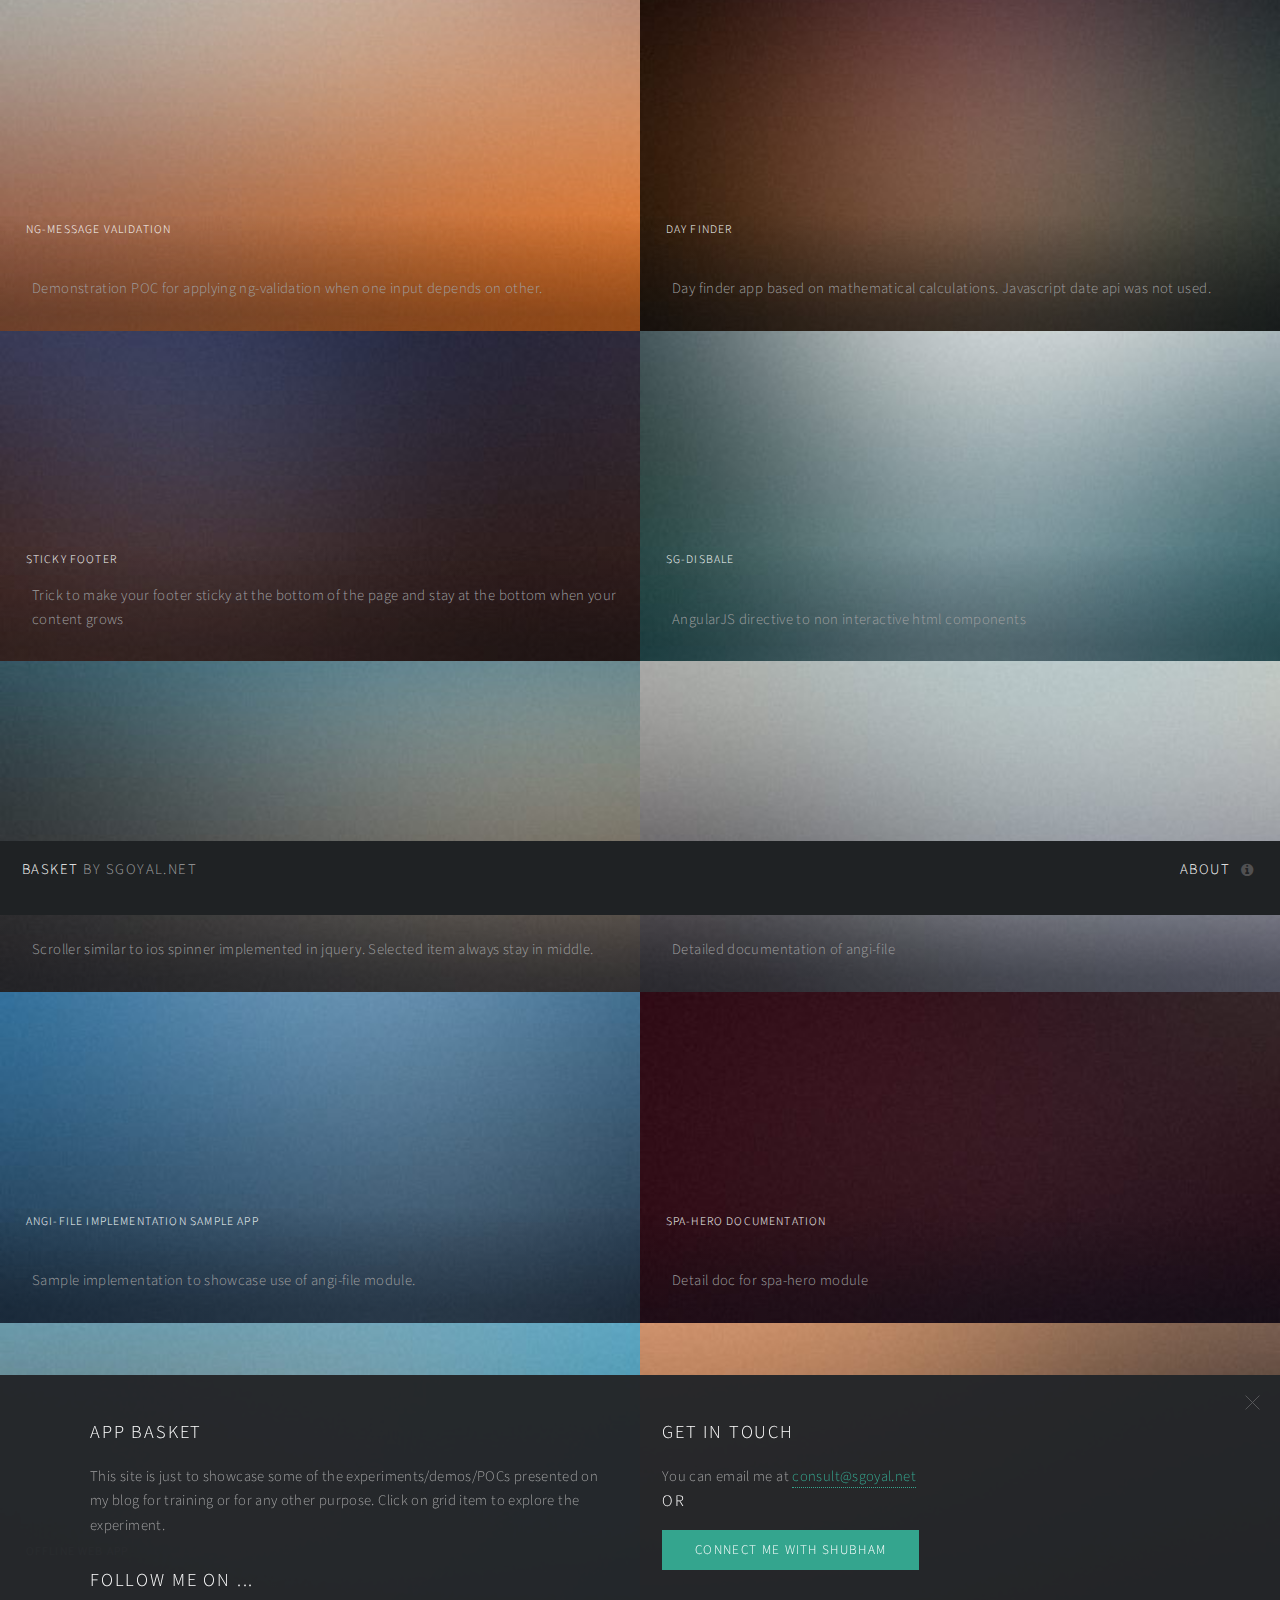
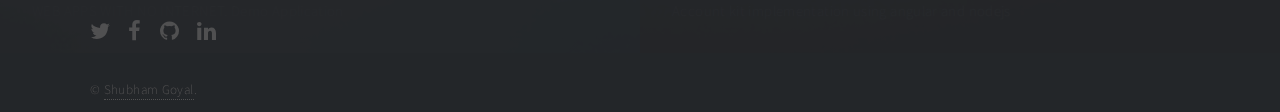
<file: index.html>
<!DOCTYPE HTML>
<html>
	<head>
		<title>BASKET by sgoyal.net</title>
		<meta charset="utf-8" />
		<meta name="viewport" content="width=device-width, initial-scale=1, user-scalable=no" />
		<!--[if lte IE 8]><script src="assets/js/ie/html5shiv.js"></script><![endif]-->
		<link rel="stylesheet" href="assets/css/main.css" />
		<!--[if lte IE 9]><link rel="stylesheet" href="assets/css/ie9.css" /><![endif]-->
		<!--[if lte IE 8]><link rel="stylesheet" href="assets/css/ie8.css" /><![endif]-->
	</head>
	<body>

		<!-- Wrapper -->
			<div id="wrapper">

				<!-- Header -->
					<header id="header">
						<h1><a href="https://sgoyal.net"><strong>BASKET</strong> by sgoyal.net</a></h1>
						<nav>
							<ul>
								<li><a href="#footer" class="icon fa-info-circle">About</a></li>
							</ul>
						</nav>
					</header>

				<!-- Main -->
					<div id="main">
						<article class="thumb">
							<a href="https://apps.sgoyal.net/ng-message-validation-based-on-other-input-field-in-angularJs" class="image"><img src="images/thumbs/02.jpg" alt="" /></a>
							<h2>ng-message Validation</h2>
							<p>Demonstration POC for applying ng-validation when one input depends on other.</p>
						</article>
						<article class="thumb">
							<a href="https://apps.sgoyal.net/dayfinder" class="image"><img src="images/thumbs/01.jpg" alt="" /></a>
							<h2>Day Finder</h2>
							<p>Day finder app based on mathematical calculations. Javascript date api was not used.</p>
						</article>
						<article class="thumb">
							<a href="http://l.sgoyal.net/261FX5a" class="image"><img src="images/thumbs/03.jpg" alt="" /></a>
							<h2>Sticky Footer</h2>
							<p>Trick to make your footer sticky at the bottom of the page and stay at the bottom when your content grows</p>
						</article>
						<article class="thumb">
							<a href="http://l.sgoyal.net/1YnwId2" class="image"><img src="images/thumbs/04.jpg" alt="" /></a>
							<h2>sg-disbale</h2>
							<p>AngularJS directive to non interactive html components</p>
						</article>
						<article class="thumb">
							<a href="http://l.sgoyal.net/29J3oZt" class="image"><img src="images/thumbs/05.jpg" alt="" /></a>
							<h2>Jquery Scroller</h2>
							<p>Scroller similar to ios spinner implemented in jquery. Selected item always stay in middle.</p>
						</article>
						<article class="thumb">
							<a href="https://l.sgoyal.net/angiFileDoc" class="image"><img src="images/thumbs/06.jpg" alt="" /></a>
							<h2>angi-file api doc</h2>
							<p>Detailed documentation of angi-file</p>
						</article>
						<article class="thumb">
							<a href="https://l.sgoyal.net/angiFile" class="image"><img src="images/thumbs/07.jpg" alt="" /></a>
							<h2>angi-file implementation sample app</h2>
							<p>Sample implementation to showcase use of angi-file module.</p>
						</article>
						<article class="thumb">
							<a href="http://l.sgoyal.net/spaherodoc" class="image"><img src="images/thumbs/08.jpg" alt="" /></a>
							<h2>spa-hero documentation</h2>
							<p>Detail doc for spa-hero module</p>
						</article>
						<article class="thumb">
							<a href="http://l.sgoyal.net/2bHklEf" class="image"><img src="images/thumbs/09.jpg" alt="" /></a>
							<h2>Offline Web App</h2>
							<p>WEB APPS WITH NO INTERNET. Demo Application</p>
						</article>
						<article class="thumb">
							<a href="http://l.sgoyal.net/accountkit" class="image"><img src="images/thumbs/10.jpg" alt="" /></a>
							<h2>Account Kit Sample App</h2>
							<p>Account kit implementation using angular and nodejs</p>
						</article>
					</div>

				<!-- Footer -->
					<footer id="footer" class="panel">
						<div class="inner split">
							<div>
								<section>
									<h2>APP BASKET</h2>
									<p>This site is just to showcase some of the experiments/demos/POCs presented on my blog for training or for any other purpose. Click on grid item to explore the experiment.</p>
								</section>
								<section>
									<h2>Follow me on ...</h2>
									<ul class="icons">
										<li><a href="https://twitter.com/goyalshubham13" class="icon fa-twitter"><span class="label">Twitter</span></a></li>
										<li><a href="https://www.facebook.com/goyalshubham13" class="icon fa-facebook"><span class="label">Facebook</span></a></li>
										<li><a href="https://github.com/goyalshubham13" class="icon fa-github"><span class="label">GitHub</span></a></li>
										<li><a href="https://www.linkedin.com/in/goyalshubham/" class="icon fa-linkedin"><span class="label">LinkedIn</span></a></li>
									</ul>
								</section>
								<p class="copyright">
									&copy; <a target="_blank" href="http://sgoyal.net">Shubham Goyal</a>.
								</p>
							</div>
							<div>
								<section>
									<h2>Get in touch</h2>
									You can email me at <a href="mailto:consult@sgoyal.net">consult@sgoyal.net</a>
								</section>
								<section>
								<h3>
									OR
								</h3>
								</section>
								<section>
									<input onclick="javascript:window.location = 'https://sgoyal.net/consultme/'" type="submit" value="Connect me with Shubham" class="special" />
								</section>
							</div>
						</div>
					</footer>

			</div>

		<!-- Scripts -->
			<script src="assets/js/jquery.min.js"></script>
			<script src="assets/js/jquery.poptrox.min.js"></script>
			<script src="assets/js/skel.min.js"></script>
			<script src="assets/js/util.js"></script>
			<!--[if lte IE 8]><script src="assets/js/ie/respond.min.js"></script><![endif]-->
			<script src="assets/js/main.js"></script>

	</body>
</html>
</file>
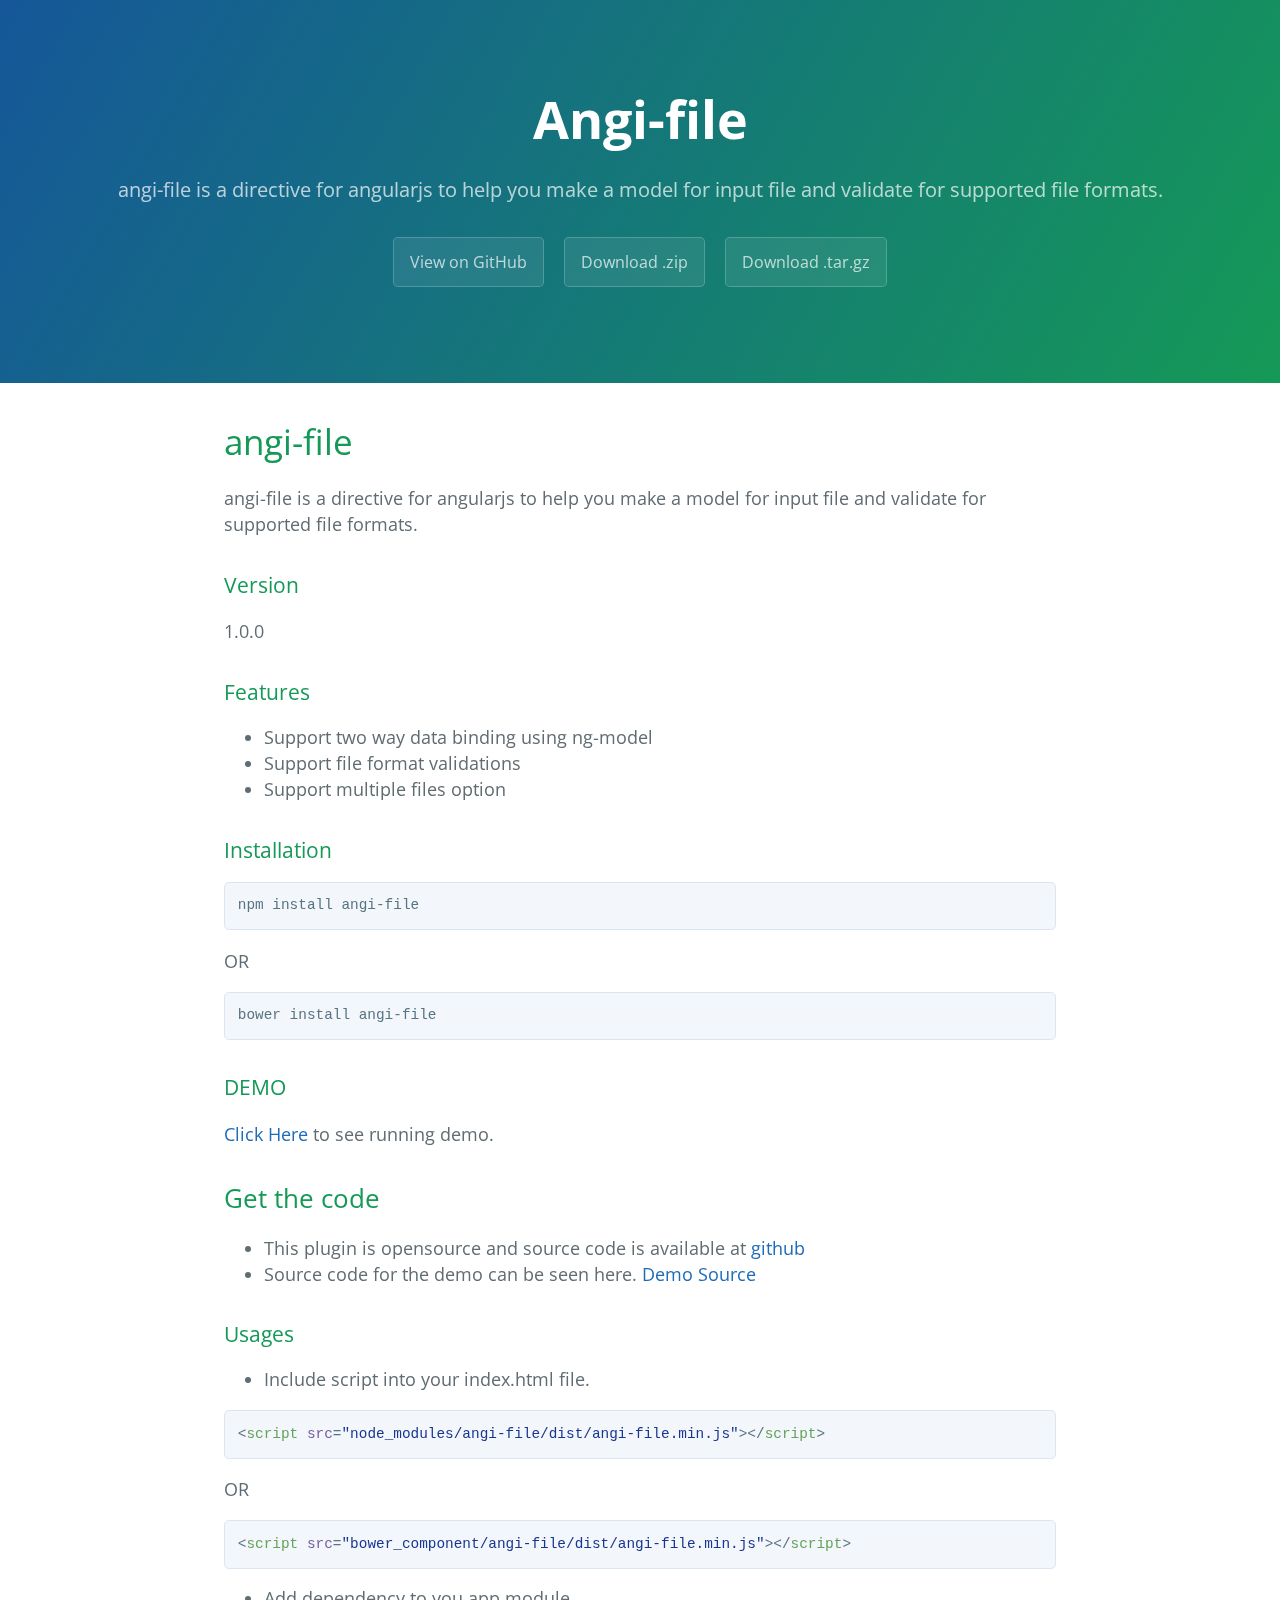
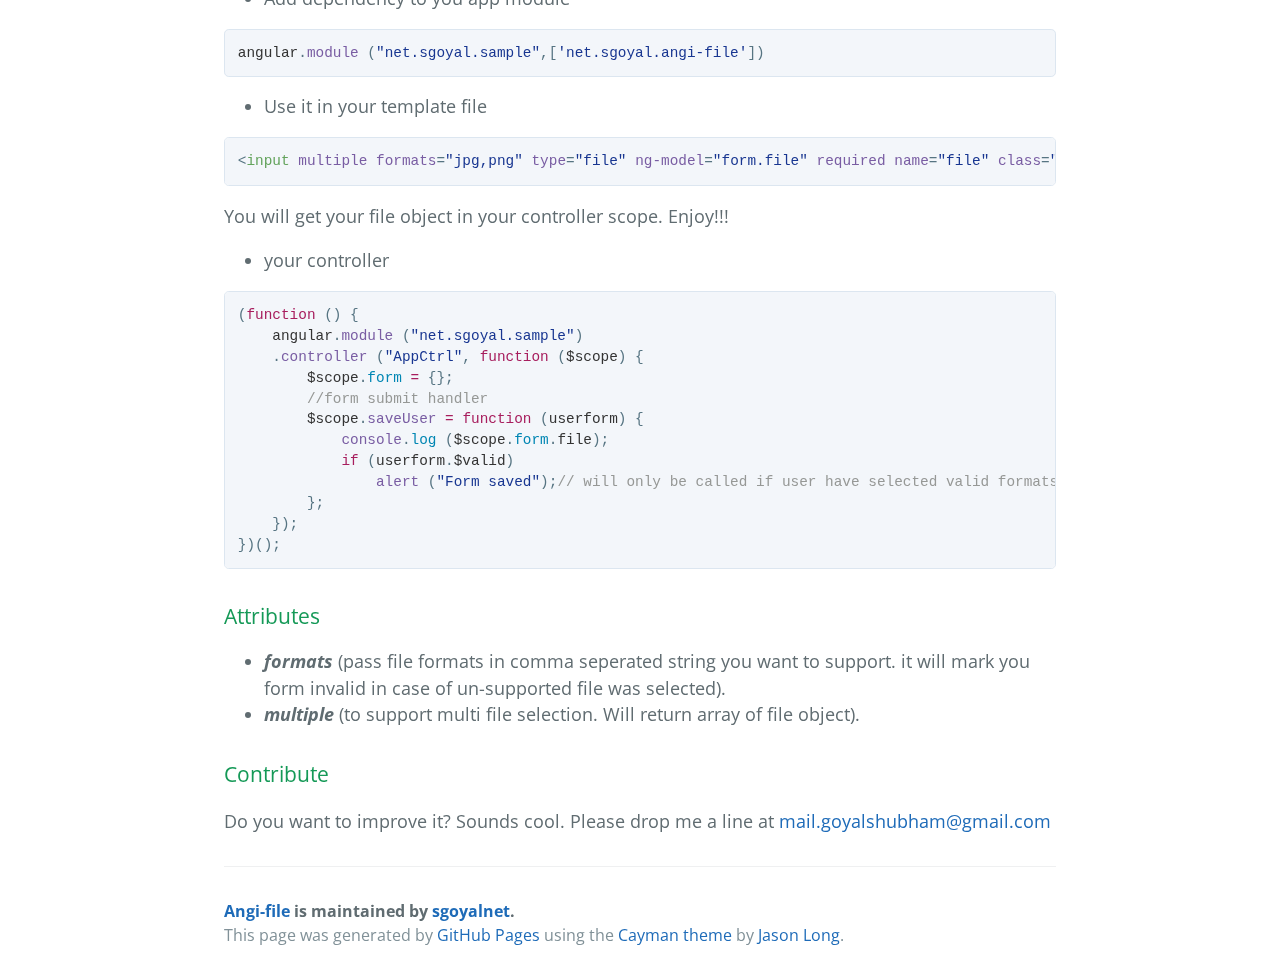
<file: angi-file/index.html>
<!DOCTYPE html>
<html lang="en-us">
  <head>
    <meta charset="UTF-8">
    <title>Angi-file by sgoyalnet</title>
    <meta name="viewport" content="width=device-width, initial-scale=1">
    <link rel="stylesheet" type="text/css" href="stylesheets/normalize.css" media="screen">
    <link href='https://fonts.googleapis.com/css?family=Open+Sans:400,700' rel='stylesheet' type='text/css'>
    <link rel="stylesheet" type="text/css" href="stylesheets/stylesheet.css" media="screen">
    <link rel="stylesheet" type="text/css" href="stylesheets/github-light.css" media="screen">
  </head>
  <body>
    <section class="page-header">
      <h1 class="project-name">Angi-file</h1>
      <h2 class="project-tagline">angi-file is a directive for angularjs to help you make a model for input file and validate for supported file formats.</h2>
      <a href="https://github.com/sgoyalnet/angi-file" class="btn">View on GitHub</a>
      <a href="https://github.com/sgoyalnet/angi-file/zipball/master" class="btn">Download .zip</a>
      <a href="https://github.com/sgoyalnet/angi-file/tarball/master" class="btn">Download .tar.gz</a>
    </section>

    <section class="main-content">
      <h1>
<a id="angi-file" class="anchor" href="#angi-file" aria-hidden="true"><span aria-hidden="true" class="octicon octicon-link"></span></a>angi-file</h1>

<p>angi-file is a directive for angularjs to help you make a model for input file and validate for supported file formats.</p>

<h3>
<a id="version" class="anchor" href="#version" aria-hidden="true"><span aria-hidden="true" class="octicon octicon-link"></span></a>Version</h3>

<p>1.0.0</p>

<h3>
<a id="features" class="anchor" href="#features" aria-hidden="true"><span aria-hidden="true" class="octicon octicon-link"></span></a>Features</h3>

<ul>
<li>Support two way data binding using ng-model</li>
<li>Support file format validations</li>
<li>Support multiple files option</li>
</ul>

<h3>
<a id="installation" class="anchor" href="#installation" aria-hidden="true"><span aria-hidden="true" class="octicon octicon-link"></span></a>Installation</h3>

<div class="highlight highlight-source-shell"><pre>npm install angi-file</pre></div>

<p>OR</p>

<div class="highlight highlight-source-shell"><pre>bower install angi-file</pre></div>

<h3>
<a id="demo" class="anchor" href="#demo" aria-hidden="true"><span aria-hidden="true" class="octicon octicon-link"></span></a>DEMO</h3>

<p><a href="https://l.sgoyal.net/angiFile" title="angi-file demo implementation">Click Here</a> to see running demo.</p>

<h2>
<a id="get-the-code" class="anchor" href="#get-the-code" aria-hidden="true"><span aria-hidden="true" class="octicon octicon-link"></span></a>Get the code</h2>

<ul>
<li>This plugin is opensource and source code is available at <a href="https://github.com/sgoyalnet/angi-file">github</a>
</li>
<li>Source code for the demo can be seen here. <a href="https://github.com/sgoyalnet/angi-file-demo">Demo Source</a>
</li>
</ul>

<h3>
<a id="usages" class="anchor" href="#usages" aria-hidden="true"><span aria-hidden="true" class="octicon octicon-link"></span></a>Usages</h3>

<ul>
<li>Include script into your index.html file.</li>
</ul>

<div class="highlight highlight-text-html-basic"><pre>&lt;<span class="pl-ent">script</span> <span class="pl-e">src</span>=<span class="pl-s"><span class="pl-pds">"</span>node_modules/angi-file/dist/angi-file.min.js<span class="pl-pds">"</span></span>&gt;&lt;/<span class="pl-ent">script</span>&gt;</pre></div>

<p>OR</p>

<div class="highlight highlight-text-html-basic"><pre>&lt;<span class="pl-ent">script</span> <span class="pl-e">src</span>=<span class="pl-s"><span class="pl-pds">"</span>bower_component/angi-file/dist/angi-file.min.js<span class="pl-pds">"</span></span>&gt;&lt;/<span class="pl-ent">script</span>&gt;</pre></div>

<ul>
<li>Add dependency to you app module</li>
</ul>

<div class="highlight highlight-source-js"><pre><span class="pl-smi">angular</span>.<span class="pl-en">module</span> (<span class="pl-s"><span class="pl-pds">"</span>net.sgoyal.sample<span class="pl-pds">"</span></span>,[<span class="pl-s"><span class="pl-pds">'</span>net.sgoyal.angi-file<span class="pl-pds">'</span></span>])</pre></div>

<ul>
<li>Use it in your template file</li>
</ul>

<div class="highlight highlight-text-html-basic"><pre>&lt;<span class="pl-ent">input</span> <span class="pl-e">multiple</span> <span class="pl-e">formats</span>=<span class="pl-s"><span class="pl-pds">"</span>jpg,png<span class="pl-pds">"</span></span> <span class="pl-e">type</span>=<span class="pl-s"><span class="pl-pds">"</span>file<span class="pl-pds">"</span></span> <span class="pl-e">ng-model</span>=<span class="pl-s"><span class="pl-pds">"</span>form.file<span class="pl-pds">"</span></span> <span class="pl-e">required</span> <span class="pl-e">name</span>=<span class="pl-s"><span class="pl-pds">"</span>file<span class="pl-pds">"</span></span> <span class="pl-e">class</span>=<span class="pl-s"><span class="pl-pds">"</span>form-control<span class="pl-pds">"</span></span>&gt;</pre></div>

<p>You will get your file object in your controller scope. Enjoy!!!</p>

<ul>
<li>your controller</li>
</ul>

<div class="highlight highlight-source-js"><pre>(<span class="pl-k">function</span> () {
    <span class="pl-smi">angular</span>.<span class="pl-en">module</span> (<span class="pl-s"><span class="pl-pds">"</span>net.sgoyal.sample<span class="pl-pds">"</span></span>)
    .<span class="pl-en">controller</span> (<span class="pl-s"><span class="pl-pds">"</span>AppCtrl<span class="pl-pds">"</span></span>, <span class="pl-k">function</span> (<span class="pl-smi">$scope</span>) {
        <span class="pl-smi">$scope</span>.<span class="pl-c1">form</span> <span class="pl-k">=</span> {};
        <span class="pl-c">//form submit handler</span>
        <span class="pl-smi">$scope</span>.<span class="pl-en">saveUser</span> <span class="pl-k">=</span> <span class="pl-k">function</span> (<span class="pl-smi">userform</span>) {
            <span class="pl-en">console</span>.<span class="pl-c1">log</span> (<span class="pl-smi">$scope</span>.<span class="pl-c1">form</span>.<span class="pl-smi">file</span>);
            <span class="pl-k">if</span> (<span class="pl-smi">userform</span>.<span class="pl-smi">$valid</span>)
                <span class="pl-en">alert</span> (<span class="pl-s"><span class="pl-pds">"</span>Form saved<span class="pl-pds">"</span></span>);<span class="pl-c">// will only be called if user have selected valid formats that you have configured.</span>
        };
    });
})();</pre></div>

<h3>
<a id="attributes" class="anchor" href="#attributes" aria-hidden="true"><span aria-hidden="true" class="octicon octicon-link"></span></a>Attributes</h3>

<ul>
<li>
<strong><em>formats</em></strong> (pass file formats in comma seperated string you want to support. it will mark you form invalid in case of un-supported file was selected).</li>
<li>
<strong><em>multiple</em></strong> (to support multi file selection. Will return array of file object).</li>
</ul>

<h3>
<a id="contribute" class="anchor" href="#contribute" aria-hidden="true"><span aria-hidden="true" class="octicon octicon-link"></span></a>Contribute</h3>

<p>Do you want to improve it? Sounds cool. Please drop me a line at <a href="mailto:mail.goyalshubham@gmail.com">mail.goyalshubham@gmail.com</a></p>

      <footer class="site-footer">
        <span class="site-footer-owner"><a href="https://github.com/sgoyalnet/angi-file">Angi-file</a> is maintained by <a href="https://github.com/sgoyalnet">sgoyalnet</a>.</span>

        <span class="site-footer-credits">This page was generated by <a href="https://pages.github.com">GitHub Pages</a> using the <a href="https://github.com/jasonlong/cayman-theme">Cayman theme</a> by <a href="https://twitter.com/jasonlong">Jason Long</a>.</span>
      </footer>

    </section>

  
  </body>
</html>
</file>
<file: assets/css/ie9.css>
/*
	Multiverse by HTML5 UP
	html5up.net | @ajlkn
	Free for personal and commercial use under the CCA 3.0 license (html5up.net/license)
*/

/* Panel */

	.panel > .inner.split:after {
		clear: both;
		content: '';
		display: block;
	}

	.panel > .inner.split > div {
		float: left;
		margin-left: 0;
		padding-left: 0;
	}

	.panel > .inner.split > :first-child {
		padding-left: 0;
	}

/* Wrapper */

	#wrapper:before {
		display: none;
	}

/* Main */

	#main:after {
		clear: both;
		content: '';
		display: block;
	}

	#main .thumb {
		float: left;
	}
</file>
<file: angi-file/stylesheets/stylesheet.css>
* {
  box-sizing: border-box; }

body {
  padding: 0;
  margin: 0;
  font-family: "Open Sans", "Helvetica Neue", Helvetica, Arial, sans-serif;
  font-size: 16px;
  line-height: 1.5;
  color: #606c71; }

a {
  color: #1e6bb8;
  text-decoration: none; }
  a:hover {
    text-decoration: underline; }

.btn {
  display: inline-block;
  margin-bottom: 1rem;
  color: rgba(255, 255, 255, 0.7);
  background-color: rgba(255, 255, 255, 0.08);
  border-color: rgba(255, 255, 255, 0.2);
  border-style: solid;
  border-width: 1px;
  border-radius: 0.3rem;
  transition: color 0.2s, background-color 0.2s, border-color 0.2s; }
  .btn + .btn {
    margin-left: 1rem; }

.btn:hover {
  color: rgba(255, 255, 255, 0.8);
  text-decoration: none;
  background-color: rgba(255, 255, 255, 0.2);
  border-color: rgba(255, 255, 255, 0.3); }

@media screen and (min-width: 64em) {
  .btn {
    padding: 0.75rem 1rem; } }

@media screen and (min-width: 42em) and (max-width: 64em) {
  .btn {
    padding: 0.6rem 0.9rem;
    font-size: 0.9rem; } }

@media screen and (max-width: 42em) {
  .btn {
    display: block;
    width: 100%;
    padding: 0.75rem;
    font-size: 0.9rem; }
    .btn + .btn {
      margin-top: 1rem;
      margin-left: 0; } }

.page-header {
  color: #fff;
  text-align: center;
  background-color: #159957;
  background-image: linear-gradient(120deg, #155799, #159957); }

@media screen and (min-width: 64em) {
  .page-header {
    padding: 5rem 6rem; } }

@media screen and (min-width: 42em) and (max-width: 64em) {
  .page-header {
    padding: 3rem 4rem; } }

@media screen and (max-width: 42em) {
  .page-header {
    padding: 2rem 1rem; } }

.project-name {
  margin-top: 0;
  margin-bottom: 0.1rem; }

@media screen and (min-width: 64em) {
  .project-name {
    font-size: 3.25rem; } }

@media screen and (min-width: 42em) and (max-width: 64em) {
  .project-name {
    font-size: 2.25rem; } }

@media screen and (max-width: 42em) {
  .project-name {
    font-size: 1.75rem; } }

.project-tagline {
  margin-bottom: 2rem;
  font-weight: normal;
  opacity: 0.7; }

@media screen and (min-width: 64em) {
  .project-tagline {
    font-size: 1.25rem; } }

@media screen and (min-width: 42em) and (max-width: 64em) {
  .project-tagline {
    font-size: 1.15rem; } }

@media screen and (max-width: 42em) {
  .project-tagline {
    font-size: 1rem; } }

.main-content :first-child {
  margin-top: 0; }
.main-content img {
  max-width: 100%; }
.main-content h1, .main-content h2, .main-content h3, .main-content h4, .main-content h5, .main-content h6 {
  margin-top: 2rem;
  margin-bottom: 1rem;
  font-weight: normal;
  color: #159957; }
.main-content p {
  margin-bottom: 1em; }
.main-content code {
  padding: 2px 4px;
  font-family: Consolas, "Liberation Mono", Menlo, Courier, monospace;
  font-size: 0.9rem;
  color: #383e41;
  background-color: #f3f6fa;
  border-radius: 0.3rem; }
.main-content pre {
  padding: 0.8rem;
  margin-top: 0;
  margin-bottom: 1rem;
  font: 1rem Consolas, "Liberation Mono", Menlo, Courier, monospace;
  color: #567482;
  word-wrap: normal;
  background-color: #f3f6fa;
  border: solid 1px #dce6f0;
  border-radius: 0.3rem; }
  .main-content pre > code {
    padding: 0;
    margin: 0;
    font-size: 0.9rem;
    color: #567482;
    word-break: normal;
    white-space: pre;
    background: transparent;
    border: 0; }
.main-content .highlight {
  margin-bottom: 1rem; }
  .main-content .highlight pre {
    margin-bottom: 0;
    word-break: normal; }
.main-content .highlight pre, .main-content pre {
  padding: 0.8rem;
  overflow: auto;
  font-size: 0.9rem;
  line-height: 1.45;
  border-radius: 0.3rem; }
.main-content pre code, .main-content pre tt {
  display: inline;
  max-width: initial;
  padding: 0;
  margin: 0;
  overflow: initial;
  line-height: inherit;
  word-wrap: normal;
  background-color: transparent;
  border: 0; }
  .main-content pre code:before, .main-content pre code:after, .main-content pre tt:before, .main-content pre tt:after {
    content: normal; }
.main-content ul, .main-content ol {
  margin-top: 0; }
.main-content blockquote {
  padding: 0 1rem;
  margin-left: 0;
  color: #819198;
  border-left: 0.3rem solid #dce6f0; }
  .main-content blockquote > :first-child {
    margin-top: 0; }
  .main-content blockquote > :last-child {
    margin-bottom: 0; }
.main-content table {
  display: block;
  width: 100%;
  overflow: auto;
  word-break: normal;
  word-break: keep-all; }
  .main-content table th {
    font-weight: bold; }
  .main-content table th, .main-content table td {
    padding: 0.5rem 1rem;
    border: 1px solid #e9ebec; }
.main-content dl {
  padding: 0; }
  .main-content dl dt {
    padding: 0;
    margin-top: 1rem;
    font-size: 1rem;
    font-weight: bold; }
  .main-content dl dd {
    padding: 0;
    margin-bottom: 1rem; }
.main-content hr {
  height: 2px;
  padding: 0;
  margin: 1rem 0;
  background-color: #eff0f1;
  border: 0; }

@media screen and (min-width: 64em) {
  .main-content {
    max-width: 64rem;
    padding: 2rem 6rem;
    margin: 0 auto;
    font-size: 1.1rem; } }

@media screen and (min-width: 42em) and (max-width: 64em) {
  .main-content {
    padding: 2rem 4rem;
    font-size: 1.1rem; } }

@media screen and (max-width: 42em) {
  .main-content {
    padding: 2rem 1rem;
    font-size: 1rem; } }

.site-footer {
  padding-top: 2rem;
  margin-top: 2rem;
  border-top: solid 1px #eff0f1; }

.site-footer-owner {
  display: block;
  font-weight: bold; }

.site-footer-credits {
  color: #819198; }

@media screen and (min-width: 64em) {
  .site-footer {
    font-size: 1rem; } }

@media screen and (min-width: 42em) and (max-width: 64em) {
  .site-footer {
    font-size: 1rem; } }

@media screen and (max-width: 42em) {
  .site-footer {
    font-size: 0.9rem; } }
</file>
<file: angi-file/stylesheets/github-light.css>
/*
The MIT License (MIT)

Copyright (c) 2016 GitHub, Inc.

Permission is hereby granted, free of charge, to any person obtaining a copy
of this software and associated documentation files (the "Software"), to deal
in the Software without restriction, including without limitation the rights
to use, copy, modify, merge, publish, distribute, sublicense, and/or sell
copies of the Software, and to permit persons to whom the Software is
furnished to do so, subject to the following conditions:

The above copyright notice and this permission notice shall be included in all
copies or substantial portions of the Software.

THE SOFTWARE IS PROVIDED "AS IS", WITHOUT WARRANTY OF ANY KIND, EXPRESS OR
IMPLIED, INCLUDING BUT NOT LIMITED TO THE WARRANTIES OF MERCHANTABILITY,
FITNESS FOR A PARTICULAR PURPOSE AND NONINFRINGEMENT. IN NO EVENT SHALL THE
AUTHORS OR COPYRIGHT HOLDERS BE LIABLE FOR ANY CLAIM, DAMAGES OR OTHER
LIABILITY, WHETHER IN AN ACTION OF CONTRACT, TORT OR OTHERWISE, ARISING FROM,
OUT OF OR IN CONNECTION WITH THE SOFTWARE OR THE USE OR OTHER DEALINGS IN THE
SOFTWARE.

*/

.pl-c /* comment */ {
  color: #969896;
}

.pl-c1 /* constant, variable.other.constant, support, meta.property-name, support.constant, support.variable, meta.module-reference, markup.raw, meta.diff.header */,
.pl-s .pl-v /* string variable */ {
  color: #0086b3;
}

.pl-e /* entity */,
.pl-en /* entity.name */ {
  color: #795da3;
}

.pl-smi /* variable.parameter.function, storage.modifier.package, storage.modifier.import, storage.type.java, variable.other */,
.pl-s .pl-s1 /* string source */ {
  color: #333;
}

.pl-ent /* entity.name.tag */ {
  color: #63a35c;
}

.pl-k /* keyword, storage, storage.type */ {
  color: #a71d5d;
}

.pl-s /* string */,
.pl-pds /* punctuation.definition.string, string.regexp.character-class */,
.pl-s .pl-pse .pl-s1 /* string punctuation.section.embedded source */,
.pl-sr /* string.regexp */,
.pl-sr .pl-cce /* string.regexp constant.character.escape */,
.pl-sr .pl-sre /* string.regexp source.ruby.embedded */,
.pl-sr .pl-sra /* string.regexp string.regexp.arbitrary-repitition */ {
  color: #183691;
}

.pl-v /* variable */ {
  color: #ed6a43;
}

.pl-id /* invalid.deprecated */ {
  color: #b52a1d;
}

.pl-ii /* invalid.illegal */ {
  color: #f8f8f8;
  background-color: #b52a1d;
}

.pl-sr .pl-cce /* string.regexp constant.character.escape */ {
  font-weight: bold;
  color: #63a35c;
}

.pl-ml /* markup.list */ {
  color: #693a17;
}

.pl-mh /* markup.heading */,
.pl-mh .pl-en /* markup.heading entity.name */,
.pl-ms /* meta.separator */ {
  font-weight: bold;
  color: #1d3e81;
}

.pl-mq /* markup.quote */ {
  color: #008080;
}

.pl-mi /* markup.italic */ {
  font-style: italic;
  color: #333;
}

.pl-mb /* markup.bold */ {
  font-weight: bold;
  color: #333;
}

.pl-md /* markup.deleted, meta.diff.header.from-file */ {
  color: #bd2c00;
  background-color: #ffecec;
}

.pl-mi1 /* markup.inserted, meta.diff.header.to-file */ {
  color: #55a532;
  background-color: #eaffea;
}

.pl-mdr /* meta.diff.range */ {
  font-weight: bold;
  color: #795da3;
}

.pl-mo /* meta.output */ {
  color: #1d3e81;
}
</file>
<file: assets/css/main.css>
@import url(font-awesome.min.css);
@import url("http://fonts.googleapis.com/css?family=Source+Sans+Pro:300,300italic,400,400italic");

/*
	Multiverse by HTML5 UP
	html5up.net | @ajlkn
	Free for personal and commercial use under the CCA 3.0 license (html5up.net/license)
*/

/* Reset */

	html, body, div, span, applet, object, iframe, h1, h2, h3, h4, h5, h6, p, blockquote, pre, a, abbr, acronym, address, big, cite, code, del, dfn, em, img, ins, kbd, q, s, samp, small, strike, strong, sub, sup, tt, var, b, u, i, center, dl, dt, dd, ol, ul, li, fieldset, form, label, legend, table, caption, tbody, tfoot, thead, tr, th, td, article, aside, canvas, details, embed, figure, figcaption, footer, header, hgroup, menu, nav, output, ruby, section, summary, time, mark, audio, video {
		margin: 0;
		padding: 0;
		border: 0;
		font-size: 100%;
		font: inherit;
		vertical-align: baseline;
	}

	article, aside, details, figcaption, figure, footer, header, hgroup, menu, nav, section {
		display: block;
	}

	body {
		line-height: 1;
	}

	ol, ul {
		list-style: none;
	}

	blockquote, q {
		quotes: none;
	}

	blockquote:before, blockquote:after, q:before, q:after {
		content: '';
		content: none;
	}

	table {
		border-collapse: collapse;
		border-spacing: 0;
	}

	body {
		-webkit-text-size-adjust: none;
	}

/* Box Model */

	*, *:before, *:after {
		-moz-box-sizing: border-box;
		-webkit-box-sizing: border-box;
		box-sizing: border-box;
	}

	@-moz-keyframes spinner {
		0% {
			-moz-transform: rotate(0deg);
			-webkit-transform: rotate(0deg);
			-ms-transform: rotate(0deg);
			transform: rotate(0deg);
		}

		100% {
			-moz-transform: rotate(359deg);
			-webkit-transform: rotate(359deg);
			-ms-transform: rotate(359deg);
			transform: rotate(359deg);
		}
	}

	@-webkit-keyframes spinner {
		0% {
			-moz-transform: rotate(0deg);
			-webkit-transform: rotate(0deg);
			-ms-transform: rotate(0deg);
			transform: rotate(0deg);
		}

		100% {
			-moz-transform: rotate(359deg);
			-webkit-transform: rotate(359deg);
			-ms-transform: rotate(359deg);
			transform: rotate(359deg);
		}
	}

	@-ms-keyframes spinner {
		0% {
			-moz-transform: rotate(0deg);
			-webkit-transform: rotate(0deg);
			-ms-transform: rotate(0deg);
			transform: rotate(0deg);
		}

		100% {
			-moz-transform: rotate(359deg);
			-webkit-transform: rotate(359deg);
			-ms-transform: rotate(359deg);
			transform: rotate(359deg);
		}
	}

	@keyframes spinner {
		0% {
			-moz-transform: rotate(0deg);
			-webkit-transform: rotate(0deg);
			-ms-transform: rotate(0deg);
			transform: rotate(0deg);
		}

		100% {
			-moz-transform: rotate(359deg);
			-webkit-transform: rotate(359deg);
			-ms-transform: rotate(359deg);
			transform: rotate(359deg);
		}
	}

/* Basic */

	@-ms-viewport {
		width: device-width;
	}

	body {
		-ms-overflow-style: scrollbar;
	}

	@media screen and (max-width: 480px) {

		html, body {
			min-width: 320px;
		}

	}

	body {
		background: #242629;
	}

		body.loading *, body.loading *:before, body.loading *:after {
			-moz-animation: none !important;
			-webkit-animation: none !important;
			-ms-animation: none !important;
			animation: none !important;
			-moz-transition: none !important;
			-webkit-transition: none !important;
			-ms-transition: none !important;
			transition: none !important;
		}

		body.resizing *, body.resizing *:before, body.resizing *:after {
			-moz-animation: none !important;
			-webkit-animation: none !important;
			-ms-animation: none !important;
			animation: none !important;
			-moz-transition: none !important;
			-webkit-transition: none !important;
			-ms-transition: none !important;
			transition: none !important;
		}

/* Type */

	body, input, select, textarea {
		color: #a0a0a1;
		font-family: "Source Sans Pro", Helvetica, sans-serif;
		font-size: 15pt;
		font-weight: 300;
		letter-spacing: 0.025em;
		line-height: 1.65;
	}

		@media screen and (max-width: 1680px) {

			body, input, select, textarea {
				font-size: 11pt;
			}

		}

	a {
		-moz-transition: color 0.2s ease-in-out, border-bottom-color 0.2s ease-in-out;
		-webkit-transition: color 0.2s ease-in-out, border-bottom-color 0.2s ease-in-out;
		-ms-transition: color 0.2s ease-in-out, border-bottom-color 0.2s ease-in-out;
		transition: color 0.2s ease-in-out, border-bottom-color 0.2s ease-in-out;
		border-bottom: dotted 1px;
		color: #34a58e;
		text-decoration: none;
	}

		a:hover {
			border-bottom-color: transparent;
			color: #34a58e !important;
		}

	strong, b {
		color: #ffffff;
		font-weight: 300;
	}

	em, i {
		font-style: italic;
	}

	p {
		margin: 0 0 2em 0;
	}

	h1, h2, h3, h4, h5, h6 {
		color: #ffffff;
		font-weight: 300;
		letter-spacing: 0.1em;
		line-height: 1.5;
		margin: 0 0 1em 0;
		text-transform: uppercase;
	}

		h1 a, h2 a, h3 a, h4 a, h5 a, h6 a {
			color: inherit;
			text-decoration: none;
		}

	h1 {
		font-size: 2em;
	}

	h2 {
		font-size: 1.25em;
	}

	h3 {
		font-size: 1.1em;
	}

	h4 {
		font-size: 1em;
	}

	h5 {
		font-size: 0.9em;
	}

	h6 {
		font-size: 0.7em;
	}

	@media screen and (max-width: 736px) {

		h2 {
			font-size: 1em;
		}

		h3 {
			font-size: 0.9em;
		}

		h4 {
			font-size: 0.8em;
		}

		h5 {
			font-size: 0.7em;
		}

		h6 {
			font-size: 0.7em;
		}

	}

	sub {
		font-size: 0.8em;
		position: relative;
		top: 0.5em;
	}

	sup {
		font-size: 0.8em;
		position: relative;
		top: -0.5em;
	}

	blockquote {
		border-left: 4px #36383c;
		font-style: italic;
		margin: 0 0 2em 0;
		padding: 0.5em 0 0.5em 2em;
	}

	code {
		background: #34363b;
		border: solid 1px #36383c;
		font-family: "Courier New", monospace;
		font-size: 0.9em;
		margin: 0 0.25em;
		padding: 0.25em 0.65em;
	}

	pre {
		-webkit-overflow-scrolling: touch;
		font-family: "Courier New", monospace;
		font-size: 0.9em;
		margin: 0 0 2em 0;
	}

		pre code {
			display: block;
			line-height: 1.75;
			padding: 1em 1.5em;
			overflow-x: auto;
		}

	hr {
		border: 0;
		border-bottom: solid 1px #36383c;
		margin: 2em 0;
	}

		hr.major {
			margin: 3em 0;
		}

	.align-left {
		text-align: left;
	}

	.align-center {
		text-align: center;
	}

	.align-right {
		text-align: right;
	}

/* Button */

	input[type="submit"],
	input[type="reset"],
	input[type="button"],
	button,
	.button {
		-moz-appearance: none;
		-webkit-appearance: none;
		-ms-appearance: none;
		appearance: none;
		-moz-transition: background-color 0.2s ease-in-out, box-shadow 0.2s ease-in-out, color 0.2s ease-in-out;
		-webkit-transition: background-color 0.2s ease-in-out, box-shadow 0.2s ease-in-out, color 0.2s ease-in-out;
		-ms-transition: background-color 0.2s ease-in-out, box-shadow 0.2s ease-in-out, color 0.2s ease-in-out;
		transition: background-color 0.2s ease-in-out, box-shadow 0.2s ease-in-out, color 0.2s ease-in-out;
		background-color: transparent;
		border: 0;
		border-radius: 0;
		box-shadow: inset 0 0 0 2px #36383c;
		color: #ffffff !important;
		cursor: pointer;
		display: inline-block;
		font-size: 0.9em;
		font-weight: 300;
		height: 3.05556em;
		letter-spacing: 0.1em;
		line-height: 3.05556em;
		padding: 0 2.5em;
		text-align: center;
		text-decoration: none;
		text-transform: uppercase;
		white-space: nowrap;
	}

		input[type="submit"]:hover,
		input[type="reset"]:hover,
		input[type="button"]:hover,
		button:hover,
		.button:hover {
			box-shadow: inset 0 0 0 2px #34a58e;
			color: #34a58e !important;
		}

			input[type="submit"]:hover:active,
			input[type="reset"]:hover:active,
			input[type="button"]:hover:active,
			button:hover:active,
			.button:hover:active {
				background-color: rgba(52, 165, 142, 0.15);
				color: #34a58e !important;
			}

		input[type="submit"].icon,
		input[type="reset"].icon,
		input[type="button"].icon,
		button.icon,
		.button.icon {
			padding-left: 1.35em;
		}

			input[type="submit"].icon:before,
			input[type="reset"].icon:before,
			input[type="button"].icon:before,
			button.icon:before,
			.button.icon:before {
				margin-right: 0.5em;
			}

		input[type="submit"].fit,
		input[type="reset"].fit,
		input[type="button"].fit,
		button.fit,
		.button.fit {
			display: block;
			margin: 0 0 1em 0;
			width: 100%;
		}

		input[type="submit"].small,
		input[type="reset"].small,
		input[type="button"].small,
		button.small,
		.button.small {
			font-size: 0.8em;
		}

		input[type="submit"].big,
		input[type="reset"].big,
		input[type="button"].big,
		button.big,
		.button.big {
			font-size: 1.35em;
		}

		input[type="submit"].special,
		input[type="reset"].special,
		input[type="button"].special,
		button.special,
		.button.special {
			background-color: #34a58e;
			box-shadow: none;
		}

			input[type="submit"].special:hover,
			input[type="reset"].special:hover,
			input[type="button"].special:hover,
			button.special:hover,
			.button.special:hover {
				background-color: #47c5ab;
				color: #ffffff !important;
			}

				input[type="submit"].special:hover:active,
				input[type="reset"].special:hover:active,
				input[type="button"].special:hover:active,
				button.special:hover:active,
				.button.special:hover:active {
					background-color: #287e6d;
				}

		input[type="submit"].disabled, input[type="submit"]:disabled,
		input[type="reset"].disabled,
		input[type="reset"]:disabled,
		input[type="button"].disabled,
		input[type="button"]:disabled,
		button.disabled,
		button:disabled,
		.button.disabled,
		.button:disabled {
			-moz-pointer-events: none;
			-webkit-pointer-events: none;
			-ms-pointer-events: none;
			pointer-events: none;
			opacity: 0.35;
		}

/* Form */

	form {
		margin: 0 0 2em 0;
	}

		form .field {
			margin: 0 0 1.3em 0;
		}

			form .field.half {
				float: left;
				padding: 0 0 0 0.65em;
				width: 50%;
			}

				form .field.half.first {
					padding: 0 0.65em 0 0;
				}

		form > .actions {
			margin: 1.5em 0 0 0 !important;
		}

		@media screen and (max-width: 736px) {

			form .field.half {
				float: none;
				padding: 0;
				width: 100%;
			}

				form .field.half.first {
					padding: 0;
				}

		}

	label {
		color: #ffffff;
		display: block;
		font-size: 0.9em;
		font-weight: 300;
		margin: 0 0 1em 0;
	}

	input[type="text"],
	input[type="password"],
	input[type="email"],
	input[type="tel"],
	select,
	textarea {
		-moz-appearance: none;
		-webkit-appearance: none;
		-ms-appearance: none;
		appearance: none;
		background: #34363b;
		border: 0;
		border-radius: 0;
		color: #a0a0a1;
		display: block;
		outline: 0;
		padding: 0 1em;
		text-decoration: none;
		width: 100%;
	}

		input[type="text"]:invalid,
		input[type="password"]:invalid,
		input[type="email"]:invalid,
		input[type="tel"]:invalid,
		select:invalid,
		textarea:invalid {
			box-shadow: none;
		}

		input[type="text"]:focus,
		input[type="password"]:focus,
		input[type="email"]:focus,
		input[type="tel"]:focus,
		select:focus,
		textarea:focus {
			box-shadow: inset 0 0 0 2px #34a58e;
		}

	.select-wrapper {
		text-decoration: none;
		display: block;
		position: relative;
	}

		.select-wrapper:before {
			-moz-osx-font-smoothing: grayscale;
			-webkit-font-smoothing: antialiased;
			font-family: FontAwesome;
			font-style: normal;
			font-weight: normal;
			text-transform: none !important;
		}

		.select-wrapper:before {
			color: #36383c;
			content: '\f078';
			display: block;
			height: 2.75em;
			line-height: 2.75em;
			pointer-events: none;
			position: absolute;
			right: 0;
			text-align: center;
			top: 0;
			width: 2.75em;
		}

		.select-wrapper select::-ms-expand {
			display: none;
		}

	input[type="text"],
	input[type="password"],
	input[type="email"],
	select {
		height: 2.75em;
	}

	textarea {
		padding: 0.75em 1em;
	}

	input[type="checkbox"],
	input[type="radio"] {
		-moz-appearance: none;
		-webkit-appearance: none;
		-ms-appearance: none;
		appearance: none;
		display: block;
		float: left;
		margin-right: -2em;
		opacity: 0;
		width: 1em;
		z-index: -1;
	}

		input[type="checkbox"] + label,
		input[type="radio"] + label {
			text-decoration: none;
			color: #a0a0a1;
			cursor: pointer;
			display: inline-block;
			font-size: 1em;
			font-weight: 300;
			padding-left: 2.4em;
			padding-right: 0.75em;
			position: relative;
		}

			input[type="checkbox"] + label:before,
			input[type="radio"] + label:before {
				-moz-osx-font-smoothing: grayscale;
				-webkit-font-smoothing: antialiased;
				font-family: FontAwesome;
				font-style: normal;
				font-weight: normal;
				text-transform: none !important;
			}

			input[type="checkbox"] + label:before,
			input[type="radio"] + label:before {
				background: #34363b;
				content: '';
				display: inline-block;
				height: 1.65em;
				left: 0;
				line-height: 1.58125em;
				position: absolute;
				text-align: center;
				top: 0;
				width: 1.65em;
			}

		input[type="checkbox"]:checked + label:before,
		input[type="radio"]:checked + label:before {
			background: #34a58e;
			border-color: #34a58e;
			color: #ffffff;
			content: '\f00c';
		}

		input[type="checkbox"]:focus + label:before,
		input[type="radio"]:focus + label:before {
			box-shadow: 0 0 0 2px #34a58e;
		}

	input[type="radio"] + label:before {
		border-radius: 100%;
	}

	::-webkit-input-placeholder {
		color: #707071 !important;
		opacity: 1.0;
	}

	:-moz-placeholder {
		color: #707071 !important;
		opacity: 1.0;
	}

	::-moz-placeholder {
		color: #707071 !important;
		opacity: 1.0;
	}

	:-ms-input-placeholder {
		color: #707071 !important;
		opacity: 1.0;
	}

	.formerize-placeholder {
		color: #707071 !important;
		opacity: 1.0;
	}

/* Icon */

	.icon {
		text-decoration: none;
		border-bottom: none;
		position: relative;
	}

		.icon:before {
			-moz-osx-font-smoothing: grayscale;
			-webkit-font-smoothing: antialiased;
			font-family: FontAwesome;
			font-style: normal;
			font-weight: normal;
			text-transform: none !important;
		}

		.icon > .label {
			display: none;
		}

/* List */

	ol {
		list-style: decimal;
		margin: 0 0 2em 0;
		padding-left: 1.25em;
	}

		ol li {
			padding-left: 0.25em;
		}

	ul {
		list-style: disc;
		margin: 0 0 2em 0;
		padding-left: 1em;
	}

		ul li {
			padding-left: 0.5em;
		}

		ul.alt {
			list-style: none;
			padding-left: 0;
		}

			ul.alt li {
				border-top: solid 1px #36383c;
				padding: 0.5em 0;
			}

				ul.alt li:first-child {
					border-top: 0;
					padding-top: 0;
				}

		ul.icons {
			cursor: default;
			list-style: none;
			padding-left: 0;
		}

			ul.icons li {
				display: inline-block;
				padding: 0 1em 0 0;
			}

				ul.icons li:last-child {
					padding-right: 0;
				}

				ul.icons li .icon {
					color: #505051;
				}

					ul.icons li .icon:before {
						font-size: 1.5em;
					}

		ul.actions {
			cursor: default;
			list-style: none;
			padding-left: 0;
		}

			ul.actions li {
				display: inline-block;
				padding: 0 1em 0 0;
				vertical-align: middle;
			}

				ul.actions li:last-child {
					padding-right: 0;
				}

			ul.actions.small li {
				padding: 0 0.5em 0 0;
			}

			ul.actions.vertical li {
				display: block;
				padding: 1em 0 0 0;
			}

				ul.actions.vertical li:first-child {
					padding-top: 0;
				}

				ul.actions.vertical li > * {
					margin-bottom: 0;
				}

			ul.actions.vertical.small li {
				padding: 0.5em 0 0 0;
			}

				ul.actions.vertical.small li:first-child {
					padding-top: 0;
				}

			ul.actions.fit {
				display: table;
				margin-left: -1em;
				padding: 0;
				table-layout: fixed;
				width: calc(100% + 1em);
			}

				ul.actions.fit li {
					display: table-cell;
					padding: 0 0 0 1em;
				}

					ul.actions.fit li > * {
						margin-bottom: 0;
					}

				ul.actions.fit.small {
					margin-left: -0.5em;
					width: calc(100% + 0.5em);
				}

					ul.actions.fit.small li {
						padding: 0 0 0 0.5em;
					}

			@media screen and (max-width: 480px) {

				ul.actions {
					margin: 0 0 2em 0;
				}

					ul.actions li {
						padding: 1em 0 0 0;
						display: block;
						text-align: center;
						width: 100%;
					}

						ul.actions li:first-child {
							padding-top: 0;
						}

						ul.actions li > * {
							width: 100%;
							margin: 0 !important;
						}

							ul.actions li > *.icon:before {
								margin-left: -2em;
							}

					ul.actions.small li {
						padding: 0.5em 0 0 0;
					}

						ul.actions.small li:first-child {
							padding-top: 0;
						}

			}

	dl {
		margin: 0 0 2em 0;
	}

		dl dt {
			display: block;
			font-weight: 300;
			margin: 0 0 1em 0;
		}

		dl dd {
			margin-left: 2em;
		}

/* Table */

	.table-wrapper {
		-webkit-overflow-scrolling: touch;
		overflow-x: auto;
	}

	table {
		margin: 0 0 2em 0;
		width: 100%;
	}

		table tbody tr {
			border: solid 1px #36383c;
			border-left: 0;
			border-right: 0;
		}

			table tbody tr:nth-child(2n + 1) {
				background-color: #34363b;
			}

		table td {
			padding: 0.75em 0.75em;
		}

		table th {
			color: #ffffff;
			font-size: 0.9em;
			font-weight: 300;
			padding: 0 0.75em 0.75em 0.75em;
			text-align: left;
		}

		table thead {
			border-bottom: solid 2px #36383c;
		}

		table tfoot {
			border-top: solid 2px #36383c;
		}

		table.alt {
			border-collapse: separate;
		}

			table.alt tbody tr td {
				border: solid 1px #36383c;
				border-left-width: 0;
				border-top-width: 0;
			}

				table.alt tbody tr td:first-child {
					border-left-width: 1px;
				}

			table.alt tbody tr:first-child td {
				border-top-width: 1px;
			}

			table.alt thead {
				border-bottom: 0;
			}

			table.alt tfoot {
				border-top: 0;
			}

/* Panel */

	.panel {
		padding: 4em 4em 2em 4em ;
		-moz-transform: translateY(100vh);
		-webkit-transform: translateY(100vh);
		-ms-transform: translateY(100vh);
		transform: translateY(100vh);
		-moz-transition: -moz-transform 0.5s ease;
		-webkit-transition: -webkit-transform 0.5s ease;
		-ms-transition: -ms-transform 0.5s ease;
		transition: transform 0.5s ease;
		-webkit-overflow-scrolling: touch;
		background: rgba(36, 38, 41, 0.975);
		bottom: 4em;
		left: 0;
		max-height: calc(80vh - 4em);
		overflow-y: auto;
		position: fixed;
		width: 100%;
		z-index: 10001;
	}

		.panel.active {
			-moz-transform: translateY(1px);
			-webkit-transform: translateY(1px);
			-ms-transform: translateY(1px);
			transform: translateY(1px);
		}

		.panel > .inner {
			margin: 0 auto;
			max-width: 100%;
			width: 75em;
		}

			.panel > .inner.split {
				display: -moz-flex;
				display: -webkit-flex;
				display: -ms-flex;
				display: flex;
			}

				.panel > .inner.split > div {
					margin-left: 4em;
					width: 50%;
				}

				.panel > .inner.split > :first-child {
					margin-left: 0;
				}

		.panel > .closer {
			-moz-transition: opacity 0.2s ease-in-out;
			-webkit-transition: opacity 0.2s ease-in-out;
			-ms-transition: opacity 0.2s ease-in-out;
			transition: opacity 0.2s ease-in-out;
			background-image: url("images/close.svg");
			background-position: center;
			background-repeat: no-repeat;
			background-size: 3em;
			cursor: pointer;
			height: 5em;
			opacity: 0.25;
			position: absolute;
			right: 0;
			top: 0;
			width: 5em;
			z-index: 2;
		}

			.panel > .closer:hover {
				opacity: 1.0;
			}

		@media screen and (max-width: 1280px) {

			.panel {
				padding: 3em 3em 1em 3em ;
			}

				.panel > .inner.split > div {
					margin-left: 3em;
				}

				.panel > .closer {
					background-size: 2.5em;
					background-position: 75% 25%;
				}

		}

		@media screen and (max-width: 980px) {

			.panel > .inner.split {
				-moz-flex-direction: column;
				-webkit-flex-direction: column;
				-ms-flex-direction: column;
				flex-direction: column;
			}

				.panel > .inner.split > div {
					margin-left: 0;
					width: 100%;
				}

		}

		@media screen and (max-width: 736px) {

			.panel {
				-moz-transform: translateY(-100vh);
				-webkit-transform: translateY(-100vh);
				-ms-transform: translateY(-100vh);
				transform: translateY(-100vh);
				padding: 4em 2em 2em 2em ;
				bottom: auto;
				top: calc(4em - 1px);
			}

				.panel.active {
					-moz-transform: translateY(0);
					-webkit-transform: translateY(0);
					-ms-transform: translateY(0);
					transform: translateY(0);
				}

		}

/* Poptrox Popup */

	.poptrox-overlay {
		-webkit-tap-highlight-color: rgba(255, 255, 255, 0);
	}

	.poptrox-popup {
		background: rgba(31, 34, 36, 0.925);
		box-shadow: 0 1em 3em 0.5em rgba(0, 0, 0, 0.25);
		cursor: default;
	}

		.poptrox-popup:before {
			-moz-transition: opacity 0.2s ease-in-out;
			-webkit-transition: opacity 0.2s ease-in-out;
			-ms-transition: opacity 0.2s ease-in-out;
			transition: opacity 0.2s ease-in-out;
			background-image: -moz-linear-gradient(to left, rgba(31,34,36,0.35), rgba(31,34,36,0) 10em, rgba(31,34,36,0)), -moz-linear-gradient(to right, rgba(31,34,36,0.35), rgba(31,34,36,0) 10em, rgba(31,34,36,0));
			background-image: -webkit-linear-gradient(to left, rgba(31,34,36,0.35), rgba(31,34,36,0) 10em, rgba(31,34,36,0)), -webkit-linear-gradient(to right, rgba(31,34,36,0.35), rgba(31,34,36,0) 10em, rgba(31,34,36,0));
			background-image: -ms-linear-gradient(to left, rgba(31,34,36,0.35), rgba(31,34,36,0) 10em, rgba(31,34,36,0)), -ms-linear-gradient(to right, rgba(31,34,36,0.35), rgba(31,34,36,0) 10em, rgba(31,34,36,0));
			background-image: linear-gradient(to left, rgba(31,34,36,0.35), rgba(31,34,36,0) 10em, rgba(31,34,36,0)), linear-gradient(to right, rgba(31,34,36,0.35), rgba(31,34,36,0) 10em, rgba(31,34,36,0));
			content: '';
			display: block;
			height: 100%;
			left: 0;
			position: absolute;
			top: 0;
			width: 100%;
			z-index: 1;
			opacity: 1;
		}

		.poptrox-popup .closer {
			-moz-transition: opacity 0.2s ease-in-out;
			-webkit-transition: opacity 0.2s ease-in-out;
			-ms-transition: opacity 0.2s ease-in-out;
			transition: opacity 0.2s ease-in-out;
			background-image: url("images/close.svg");
			background-position: center;
			background-repeat: no-repeat;
			background-size: 3em;
			height: 5em;
			opacity: 0;
			position: absolute;
			right: 0;
			top: 0;
			width: 5em;
			z-index: 2;
		}

		.poptrox-popup .nav-previous,
		.poptrox-popup .nav-next {
			-moz-transition: opacity 0.2s ease-in-out;
			-webkit-transition: opacity 0.2s ease-in-out;
			-ms-transition: opacity 0.2s ease-in-out;
			transition: opacity 0.2s ease-in-out;
			background-image: url("images/arrow.svg");
			background-position: center;
			background-repeat: no-repeat;
			background-size: 5em;
			cursor: pointer;
			height: 8em;
			margin-top: -4em;
			opacity: 0;
			position: absolute;
			top: 50%;
			width: 6em;
			z-index: 2;
		}

		.poptrox-popup .nav-previous {
			-moz-transform: scaleX(-1);
			-webkit-transform: scaleX(-1);
			-ms-transform: scaleX(-1);
			transform: scaleX(-1);
			left: 0;
		}

		.poptrox-popup .nav-next {
			right: 0;
		}

		.poptrox-popup .caption {
			padding: 2em 2em 0.1em 2em ;
			background-image: -moz-linear-gradient(to top, rgba(16,16,16,0.45) 25%, rgba(16,16,16,0) 100%);
			background-image: -webkit-linear-gradient(to top, rgba(16,16,16,0.45) 25%, rgba(16,16,16,0) 100%);
			background-image: -ms-linear-gradient(to top, rgba(16,16,16,0.45) 25%, rgba(16,16,16,0) 100%);
			background-image: linear-gradient(to top, rgba(16,16,16,0.45) 25%, rgba(16,16,16,0) 100%);
			bottom: 0;
			cursor: default;
			left: 0;
			position: absolute;
			text-align: left;
			width: 100%;
			z-index: 2;
		}

			.poptrox-popup .caption h2, .poptrox-popup .caption h3, .poptrox-popup .caption h4, .poptrox-popup .caption h5, .poptrox-popup .caption h6 {
				margin: 0 0 0.5em 0;
			}

			.poptrox-popup .caption p {
				color: #ffffff;
			}

		.poptrox-popup .loader {
			-moz-animation: spinner 1s infinite linear !important;
			-webkit-animation: spinner 1s infinite linear !important;
			-ms-animation: spinner 1s infinite linear !important;
			animation: spinner 1s infinite linear !important;
			background-image: url("images/spinner.svg");
			background-position: center;
			background-repeat: no-repeat;
			background-size: contain;
			display: block;
			font-size: 2em;
			height: 2em;
			left: 50%;
			line-height: 2em;
			margin: -1em 0 0 -1em;
			opacity: 0.25;
			position: absolute;
			text-align: center;
			top: 50%;
			width: 2em;
		}

		.poptrox-popup:hover .closer,
		.poptrox-popup:hover .nav-previous,
		.poptrox-popup:hover .nav-next {
			opacity: 0.5;
		}

			.poptrox-popup:hover .closer:hover,
			.poptrox-popup:hover .nav-previous:hover,
			.poptrox-popup:hover .nav-next:hover {
				opacity: 1.0;
			}

		.poptrox-popup.loading:before {
			opacity: 0;
		}

		body.touch .poptrox-popup .closer,
		body.touch .poptrox-popup .nav-previous,
		body.touch .poptrox-popup .nav-next {
			opacity: 1.0 !important;
		}

		@media screen and (max-width: 980px) {

			.poptrox-popup .closer {
				background-size: 3em;
			}

			.poptrox-popup .nav-previous,
			.poptrox-popup .nav-next {
				background-size: 4em;
			}

		}

		@media screen and (max-width: 736px) {

			.poptrox-popup:before {
				display: none;
			}

			.poptrox-popup .caption {
				display: none !important;
			}

			.poptrox-popup .closer,
			.poptrox-popup .nav-previous,
			.poptrox-popup .nav-next {
				display: none !important;
			}

		}

/* Wrapper */

	#wrapper {
		-moz-transition: -moz-filter 0.5s ease, -webkit-filter 0.5s ease, -ms-filter 0.5s ease, -moz-filter 0.5s ease;
		-webkit-transition: -moz-filter 0.5s ease, -webkit-filter 0.5s ease, -ms-filter 0.5s ease, -webkit-filter 0.5s ease;
		-ms-transition: -moz-filter 0.5s ease, -webkit-filter 0.5s ease, -ms-filter 0.5s ease, -ms-filter 0.5s ease;
		transition: -moz-filter 0.5s ease, -webkit-filter 0.5s ease, -ms-filter 0.5s ease, filter 0.5s ease;
		position: relative;
	}

		#wrapper:after {
			-moz-pointer-events: none;
			-webkit-pointer-events: none;
			-ms-pointer-events: none;
			pointer-events: none;
			-moz-transition: opacity 0.5s ease, visibility 0.5s;
			-webkit-transition: opacity 0.5s ease, visibility 0.5s;
			-ms-transition: opacity 0.5s ease, visibility 0.5s;
			transition: opacity 0.5s ease, visibility 0.5s;
			background: rgba(36, 38, 41, 0.5);
			content: '';
			display: block;
			height: 100%;
			left: 0;
			opacity: 0;
			position: absolute;
			top: 0;
			visibility: hidden;
			width: 100%;
			z-index: 1;
		}

			body.ie #wrapper:after {
				background: rgba(36, 38, 41, 0.8);
			}

		body.modal-active #wrapper {
			-moz-filter: blur(8px);
			-webkit-filter: blur(8px);
			-ms-filter: blur(8px);
			filter: blur(8px);
		}

			body.modal-active #wrapper:after {
				-moz-pointer-events: auto;
				-webkit-pointer-events: auto;
				-ms-pointer-events: auto;
				pointer-events: auto;
				opacity: 1;
				visibility: visible;
				z-index: 10003;
			}

		#wrapper:before {
			-moz-animation: spinner 1s infinite linear !important;
			-webkit-animation: spinner 1s infinite linear !important;
			-ms-animation: spinner 1s infinite linear !important;
			animation: spinner 1s infinite linear !important;
			-moz-pointer-events: none;
			-webkit-pointer-events: none;
			-ms-pointer-events: none;
			pointer-events: none;
			-moz-transition: top 0.75s ease-in-out, opacity 0.35s ease-out, visibility 0.35s;
			-webkit-transition: top 0.75s ease-in-out, opacity 0.35s ease-out, visibility 0.35s;
			-ms-transition: top 0.75s ease-in-out, opacity 0.35s ease-out, visibility 0.35s;
			transition: top 0.75s ease-in-out, opacity 0.35s ease-out, visibility 0.35s;
			background-image: url("images/spinner.svg");
			background-position: center;
			background-repeat: no-repeat;
			background-size: contain;
			content: '';
			display: block;
			font-size: 2em;
			height: 2em;
			left: 50%;
			line-height: 2em;
			margin: -1em 0 0 -1em;
			opacity: 0;
			position: fixed;
			text-align: center;
			top: 75%;
			visibility: hidden;
			width: 2em;
		}

		body.loading #wrapper:before {
			-moz-transition: opacity 1s ease-out !important;
			-webkit-transition: opacity 1s ease-out !important;
			-ms-transition: opacity 1s ease-out !important;
			transition: opacity 1s ease-out !important;
			-moz-transition-delay: 0.5s !important;
			-webkit-transition-delay: 0.5s !important;
			-ms-transition-delay: 0.5s !important;
			transition-delay: 0.5s !important;
			opacity: 0.25;
			top: 50%;
			visibility: visible;
		}

/* Header */

	body {
		padding: 0 0 4em 0;
	}

	#header {
		-moz-transform: translateY(0);
		-webkit-transform: translateY(0);
		-ms-transform: translateY(0);
		transform: translateY(0);
		-moz-transition: -moz-transform 1s ease;
		-webkit-transition: -webkit-transform 1s ease;
		-ms-transition: -ms-transform 1s ease;
		transition: transform 1s ease;
		-moz-user-select: none;
		-ms-user-select: none;
		-webkit-user-select: none;
		background: #1f2224;
		bottom: -1em;
		height: 5em;
		left: 0;
		line-height: 4em;
		padding: 0 1.5em;
		position: fixed;
		user-select: none;
		width: 100%;
		z-index: 10002;
	}

		body.loading #header {
			-moz-transform: translateY(4em);
			-webkit-transform: translateY(4em);
			-ms-transform: translateY(4em);
			transform: translateY(4em);
		}

		#header h1 {
			color: #a0a0a1;
			display: inline-block;
			font-size: 1em;
			line-height: 1;
			margin: 0;
			vertical-align: middle;
		}

			#header h1 a {
				border: 0;
				color: inherit;
			}

				#header h1 a:hover {
					color: inherit !important;
				}

		#header nav {
			position: absolute;
			right: 0;
			top: 0;
		}

			#header nav > ul {
				list-style: none;
				margin: 0;
				padding: 0;
			}

				#header nav > ul > li {
					display: inline-block;
					padding: 0;
				}

					#header nav > ul > li a {
						-moz-transition: background-color 0.5s ease;
						-webkit-transition: background-color 0.5s ease;
						-ms-transition: background-color 0.5s ease;
						transition: background-color 0.5s ease;
						border: 0;
						color: #ffffff;
						display: inline-block;
						letter-spacing: 0.1em;
						padding: 0 1.65em;
						text-transform: uppercase;
					}

						#header nav > ul > li a.icon:before {
							color: #505051;
							float: right;
							margin-left: 0.75em;
						}

						#header nav > ul > li a:hover {
							color: #ffffff !important;
						}

						#header nav > ul > li a.active {
							background-color: #242629;
						}

	@media screen and (max-width: 736px) {

		body {
			padding: 4em 0 0 0;
		}

		#header {
			-moz-transform: translateY(0);
			-webkit-transform: translateY(0);
			-ms-transform: translateY(0);
			transform: translateY(0);
			bottom: auto;
			height: 4em;
			padding: 0 1em;
			top: 0;
		}

			body.loading #header {
				-moz-transform: translateY(-3.4em);
				-webkit-transform: translateY(-3.4em);
				-ms-transform: translateY(-3.4em);
				transform: translateY(-3.4em);
			}

			#header h1 {
				font-size: 0.9em;
			}

			#header nav > ul > li a {
				font-size: 0.9em;
				padding: 0 1.15em;
			}

	}

/* Main */

	#main {
		-moz-transition: -moz-filter 0.5s ease, -webkit-filter 0.5s ease, -ms-filter 0.5s ease, -moz-filter 0.5s ease;
		-webkit-transition: -moz-filter 0.5s ease, -webkit-filter 0.5s ease, -ms-filter 0.5s ease, -webkit-filter 0.5s ease;
		-ms-transition: -moz-filter 0.5s ease, -webkit-filter 0.5s ease, -ms-filter 0.5s ease, -ms-filter 0.5s ease;
		transition: -moz-filter 0.5s ease, -webkit-filter 0.5s ease, -ms-filter 0.5s ease, filter 0.5s ease;
		display: -moz-flex;
		display: -webkit-flex;
		display: -ms-flex;
		display: flex;
		-moz-flex-wrap: wrap;
		-webkit-flex-wrap: wrap;
		-ms-flex-wrap: wrap;
		flex-wrap: wrap;
		-webkit-tap-highlight-color: rgba(255, 255, 255, 0);
	}

		#main .thumb {
			-moz-transition: opacity 1.25s ease-in-out;
			-webkit-transition: opacity 1.25s ease-in-out;
			-ms-transition: opacity 1.25s ease-in-out;
			transition: opacity 1.25s ease-in-out;
			-moz-pointer-events: auto;
			-webkit-pointer-events: auto;
			-ms-pointer-events: auto;
			pointer-events: auto;
			-webkit-tap-highlight-color: rgba(255, 255, 255, 0);
			opacity: 1;
			overflow: hidden;
			position: relative;
		}

			#main .thumb:after {
				background-image: -moz-linear-gradient(to top, rgba(10,17,25,0.35) 5%, rgba(10,17,25,0) 35%);
				background-image: -webkit-linear-gradient(to top, rgba(10,17,25,0.35) 5%, rgba(10,17,25,0) 35%);
				background-image: -ms-linear-gradient(to top, rgba(10,17,25,0.35) 5%, rgba(10,17,25,0) 35%);
				background-image: linear-gradient(to top, rgba(10,17,25,0.35) 5%, rgba(10,17,25,0) 35%);
				-moz-pointer-events: none;
				-webkit-pointer-events: none;
				-ms-pointer-events: none;
				pointer-events: none;
				background-size: cover;
				content: '';
				display: block;
				height: 100%;
				left: 0;
				position: absolute;
				top: 0;
				width: 100%;
			}

			#main .thumb > .image {
				-webkit-tap-highlight-color: rgba(255, 255, 255, 0);
				background-position: center;
				background-repeat: no-repeat;
				background-size: cover;
				border: 0;
				height: 100%;
				left: 0;
				position: absolute;
				top: 0;
				width: 100%;
			}

			#main .thumb > h2 {
				-moz-pointer-events: none;
				-webkit-pointer-events: none;
				-ms-pointer-events: none;
				pointer-events: none;
				bottom: 7.875em;
				font-size: 0.8em;
				left: 2.1875em;
				margin: 0;
				position: absolute;
				z-index: 1;
			}

			#main .thumb > p {
				display: block;
				left: 2.1875em;
				margin: 0;
				position: absolute;
				z-index: 1;
				bottom:2em;
				right:20px;
			}

		#main:after {
			-moz-pointer-events: none;
			-webkit-pointer-events: none;
			-ms-pointer-events: none;
			pointer-events: none;
			-moz-transition: opacity 0.5s ease, visibility 0.5s;
			-webkit-transition: opacity 0.5s ease, visibility 0.5s;
			-ms-transition: opacity 0.5s ease, visibility 0.5s;
			transition: opacity 0.5s ease, visibility 0.5s;
			background: rgba(36, 38, 41, 0.25);
			content: '';
			display: block;
			height: 100%;
			left: 0;
			opacity: 0;
			position: absolute;
			top: 0;
			visibility: hidden;
			width: 100%;
			z-index: 1;
		}

			body.ie #main:after {
				background: rgba(36, 38, 41, 0.55);
			}

		body.content-active #main {
			-moz-filter: blur(6px);
			-webkit-filter: blur(6px);
			-ms-filter: blur(6px);
			filter: blur(6px);
		}

			body.content-active #main:after {
				-moz-pointer-events: auto;
				-webkit-pointer-events: auto;
				-ms-pointer-events: auto;
				pointer-events: auto;
				opacity: 1;
				visibility: visible;
			}

		body.loading #main .thumb {
			-moz-pointer-events: none;
			-webkit-pointer-events: none;
			-ms-pointer-events: none;
			pointer-events: none;
			opacity: 0;
		}

		#main .thumb {
			-moz-transition-delay: 2.525s;
			-webkit-transition-delay: 2.525s;
			-ms-transition-delay: 2.525s;
			transition-delay: 2.525s;
			height: calc(40vh - 2em);
			min-height: 20em;
			width: 25%;
		}

			#main .thumb:nth-child(1) {
				-moz-transition-delay: 0.65s;
				-webkit-transition-delay: 0.65s;
				-ms-transition-delay: 0.65s;
				transition-delay: 0.65s;
			}

			#main .thumb:nth-child(2) {
				-moz-transition-delay: 0.8s;
				-webkit-transition-delay: 0.8s;
				-ms-transition-delay: 0.8s;
				transition-delay: 0.8s;
			}

			#main .thumb:nth-child(3) {
				-moz-transition-delay: 0.95s;
				-webkit-transition-delay: 0.95s;
				-ms-transition-delay: 0.95s;
				transition-delay: 0.95s;
			}

			#main .thumb:nth-child(4) {
				-moz-transition-delay: 1.1s;
				-webkit-transition-delay: 1.1s;
				-ms-transition-delay: 1.1s;
				transition-delay: 1.1s;
			}

			#main .thumb:nth-child(5) {
				-moz-transition-delay: 1.25s;
				-webkit-transition-delay: 1.25s;
				-ms-transition-delay: 1.25s;
				transition-delay: 1.25s;
			}

			#main .thumb:nth-child(6) {
				-moz-transition-delay: 1.4s;
				-webkit-transition-delay: 1.4s;
				-ms-transition-delay: 1.4s;
				transition-delay: 1.4s;
			}

			#main .thumb:nth-child(7) {
				-moz-transition-delay: 1.55s;
				-webkit-transition-delay: 1.55s;
				-ms-transition-delay: 1.55s;
				transition-delay: 1.55s;
			}

			#main .thumb:nth-child(8) {
				-moz-transition-delay: 1.7s;
				-webkit-transition-delay: 1.7s;
				-ms-transition-delay: 1.7s;
				transition-delay: 1.7s;
			}

			#main .thumb:nth-child(9) {
				-moz-transition-delay: 1.85s;
				-webkit-transition-delay: 1.85s;
				-ms-transition-delay: 1.85s;
				transition-delay: 1.85s;
			}

			#main .thumb:nth-child(10) {
				-moz-transition-delay: 2s;
				-webkit-transition-delay: 2s;
				-ms-transition-delay: 2s;
				transition-delay: 2s;
			}

			#main .thumb:nth-child(11) {
				-moz-transition-delay: 2.15s;
				-webkit-transition-delay: 2.15s;
				-ms-transition-delay: 2.15s;
				transition-delay: 2.15s;
			}

			#main .thumb:nth-child(12) {
				-moz-transition-delay: 2.3s;
				-webkit-transition-delay: 2.3s;
				-ms-transition-delay: 2.3s;
				transition-delay: 2.3s;
			}

		@media screen and (max-width: 1680px) {

			#main .thumb {
				-moz-transition-delay: 2.075s;
				-webkit-transition-delay: 2.075s;
				-ms-transition-delay: 2.075s;
				transition-delay: 2.075s;
				height: calc(40vh - 2em);
				min-height: 20em;
				width: 33.33333%;
			}

				#main .thumb:nth-child(1) {
					-moz-transition-delay: 0.65s;
					-webkit-transition-delay: 0.65s;
					-ms-transition-delay: 0.65s;
					transition-delay: 0.65s;
				}

				#main .thumb:nth-child(2) {
					-moz-transition-delay: 0.8s;
					-webkit-transition-delay: 0.8s;
					-ms-transition-delay: 0.8s;
					transition-delay: 0.8s;
				}

				#main .thumb:nth-child(3) {
					-moz-transition-delay: 0.95s;
					-webkit-transition-delay: 0.95s;
					-ms-transition-delay: 0.95s;
					transition-delay: 0.95s;
				}

				#main .thumb:nth-child(4) {
					-moz-transition-delay: 1.1s;
					-webkit-transition-delay: 1.1s;
					-ms-transition-delay: 1.1s;
					transition-delay: 1.1s;
				}

				#main .thumb:nth-child(5) {
					-moz-transition-delay: 1.25s;
					-webkit-transition-delay: 1.25s;
					-ms-transition-delay: 1.25s;
					transition-delay: 1.25s;
				}

				#main .thumb:nth-child(6) {
					-moz-transition-delay: 1.4s;
					-webkit-transition-delay: 1.4s;
					-ms-transition-delay: 1.4s;
					transition-delay: 1.4s;
				}

				#main .thumb:nth-child(7) {
					-moz-transition-delay: 1.55s;
					-webkit-transition-delay: 1.55s;
					-ms-transition-delay: 1.55s;
					transition-delay: 1.55s;
				}

				#main .thumb:nth-child(8) {
					-moz-transition-delay: 1.7s;
					-webkit-transition-delay: 1.7s;
					-ms-transition-delay: 1.7s;
					transition-delay: 1.7s;
				}

				#main .thumb:nth-child(9) {
					-moz-transition-delay: 1.85s;
					-webkit-transition-delay: 1.85s;
					-ms-transition-delay: 1.85s;
					transition-delay: 1.85s;
				}

		}

		@media screen and (max-width: 1280px) {

			#main .thumb {
				-moz-transition-delay: 1.625s;
				-webkit-transition-delay: 1.625s;
				-ms-transition-delay: 1.625s;
				transition-delay: 1.625s;
				height: calc(40vh - 2em);
				min-height: 20em;
				width: 50%;
			}

				#main .thumb:nth-child(1) {
					-moz-transition-delay: 0.65s;
					-webkit-transition-delay: 0.65s;
					-ms-transition-delay: 0.65s;
					transition-delay: 0.65s;
				}

				#main .thumb:nth-child(2) {
					-moz-transition-delay: 0.8s;
					-webkit-transition-delay: 0.8s;
					-ms-transition-delay: 0.8s;
					transition-delay: 0.8s;
				}

				#main .thumb:nth-child(3) {
					-moz-transition-delay: 0.95s;
					-webkit-transition-delay: 0.95s;
					-ms-transition-delay: 0.95s;
					transition-delay: 0.95s;
				}

				#main .thumb:nth-child(4) {
					-moz-transition-delay: 1.1s;
					-webkit-transition-delay: 1.1s;
					-ms-transition-delay: 1.1s;
					transition-delay: 1.1s;
				}

				#main .thumb:nth-child(5) {
					-moz-transition-delay: 1.25s;
					-webkit-transition-delay: 1.25s;
					-ms-transition-delay: 1.25s;
					transition-delay: 1.25s;
				}

				#main .thumb:nth-child(6) {
					-moz-transition-delay: 1.4s;
					-webkit-transition-delay: 1.4s;
					-ms-transition-delay: 1.4s;
					transition-delay: 1.4s;
				}

		}

		@media screen and (max-width: 980px) {

			#main .thumb {
				-moz-transition-delay: 2.075s;
				-webkit-transition-delay: 2.075s;
				-ms-transition-delay: 2.075s;
				transition-delay: 2.075s;
				height: calc(28.57143vh - 1.33333em);
				min-height: 18em;
				width: 50%;
			}

				#main .thumb:nth-child(1) {
					-moz-transition-delay: 0.65s;
					-webkit-transition-delay: 0.65s;
					-ms-transition-delay: 0.65s;
					transition-delay: 0.65s;
				}

				#main .thumb:nth-child(2) {
					-moz-transition-delay: 0.8s;
					-webkit-transition-delay: 0.8s;
					-ms-transition-delay: 0.8s;
					transition-delay: 0.8s;
				}

				#main .thumb:nth-child(3) {
					-moz-transition-delay: 0.95s;
					-webkit-transition-delay: 0.95s;
					-ms-transition-delay: 0.95s;
					transition-delay: 0.95s;
				}

				#main .thumb:nth-child(4) {
					-moz-transition-delay: 1.1s;
					-webkit-transition-delay: 1.1s;
					-ms-transition-delay: 1.1s;
					transition-delay: 1.1s;
				}

				#main .thumb:nth-child(5) {
					-moz-transition-delay: 1.25s;
					-webkit-transition-delay: 1.25s;
					-ms-transition-delay: 1.25s;
					transition-delay: 1.25s;
				}

				#main .thumb:nth-child(6) {
					-moz-transition-delay: 1.4s;
					-webkit-transition-delay: 1.4s;
					-ms-transition-delay: 1.4s;
					transition-delay: 1.4s;
				}

				#main .thumb:nth-child(7) {
					-moz-transition-delay: 1.55s;
					-webkit-transition-delay: 1.55s;
					-ms-transition-delay: 1.55s;
					transition-delay: 1.55s;
				}

				#main .thumb:nth-child(8) {
					-moz-transition-delay: 1.7s;
					-webkit-transition-delay: 1.7s;
					-ms-transition-delay: 1.7s;
					transition-delay: 1.7s;
				}

				#main .thumb:nth-child(9) {
					-moz-transition-delay: 1.85s;
					-webkit-transition-delay: 1.85s;
					-ms-transition-delay: 1.85s;
					transition-delay: 1.85s;
				}

		}

		@media screen and (max-width: 480px) {

			#main .thumb {
				-moz-transition-delay: 1.175s;
				-webkit-transition-delay: 1.175s;
				-ms-transition-delay: 1.175s;
				transition-delay: 1.175s;
				height: calc(40vh - 2em);
				min-height: 18em;
				width: 100%;
			}

				#main .thumb:nth-child(1) {
					-moz-transition-delay: 0.65s;
					-webkit-transition-delay: 0.65s;
					-ms-transition-delay: 0.65s;
					transition-delay: 0.65s;
				}

				#main .thumb:nth-child(2) {
					-moz-transition-delay: 0.8s;
					-webkit-transition-delay: 0.8s;
					-ms-transition-delay: 0.8s;
					transition-delay: 0.8s;
				}

				#main .thumb:nth-child(3) {
					-moz-transition-delay: 0.95s;
					-webkit-transition-delay: 0.95s;
					-ms-transition-delay: 0.95s;
					transition-delay: 0.95s;
				}

		}

/* Footer */

	#footer .copyright {
		color: #505051;
		font-size: 0.9em;
	}

		#footer .copyright a {
			color: inherit;
		}
</file>
<file: assets/css/ie8.css>
/*
	Multiverse by HTML5 UP
	html5up.net | @ajlkn
	Free for personal and commercial use under the CCA 3.0 license (html5up.net/license)
*/

/* Button */

	input[type="submit"],
	input[type="reset"],
	input[type="button"],
	button,
	.button {
		border: solid 2px #36383c;
	}

		input[type="submit"].special,
		input[type="reset"].special,
		input[type="button"].special,
		button.special,
		.button.special {
			border: 0;
		}

/* Panel */

	.panel {
		background: #242629;
		display: none;
	}

		.panel.active {
			display: block;
		}

		.panel > .closer:before {
			content: '\00d7';
			font-size: 42px;
		}

/* Main */

	#main .thumb > h2 {
		text-align: center;
		width: 100%;
		left: 0;
	}
</file>
